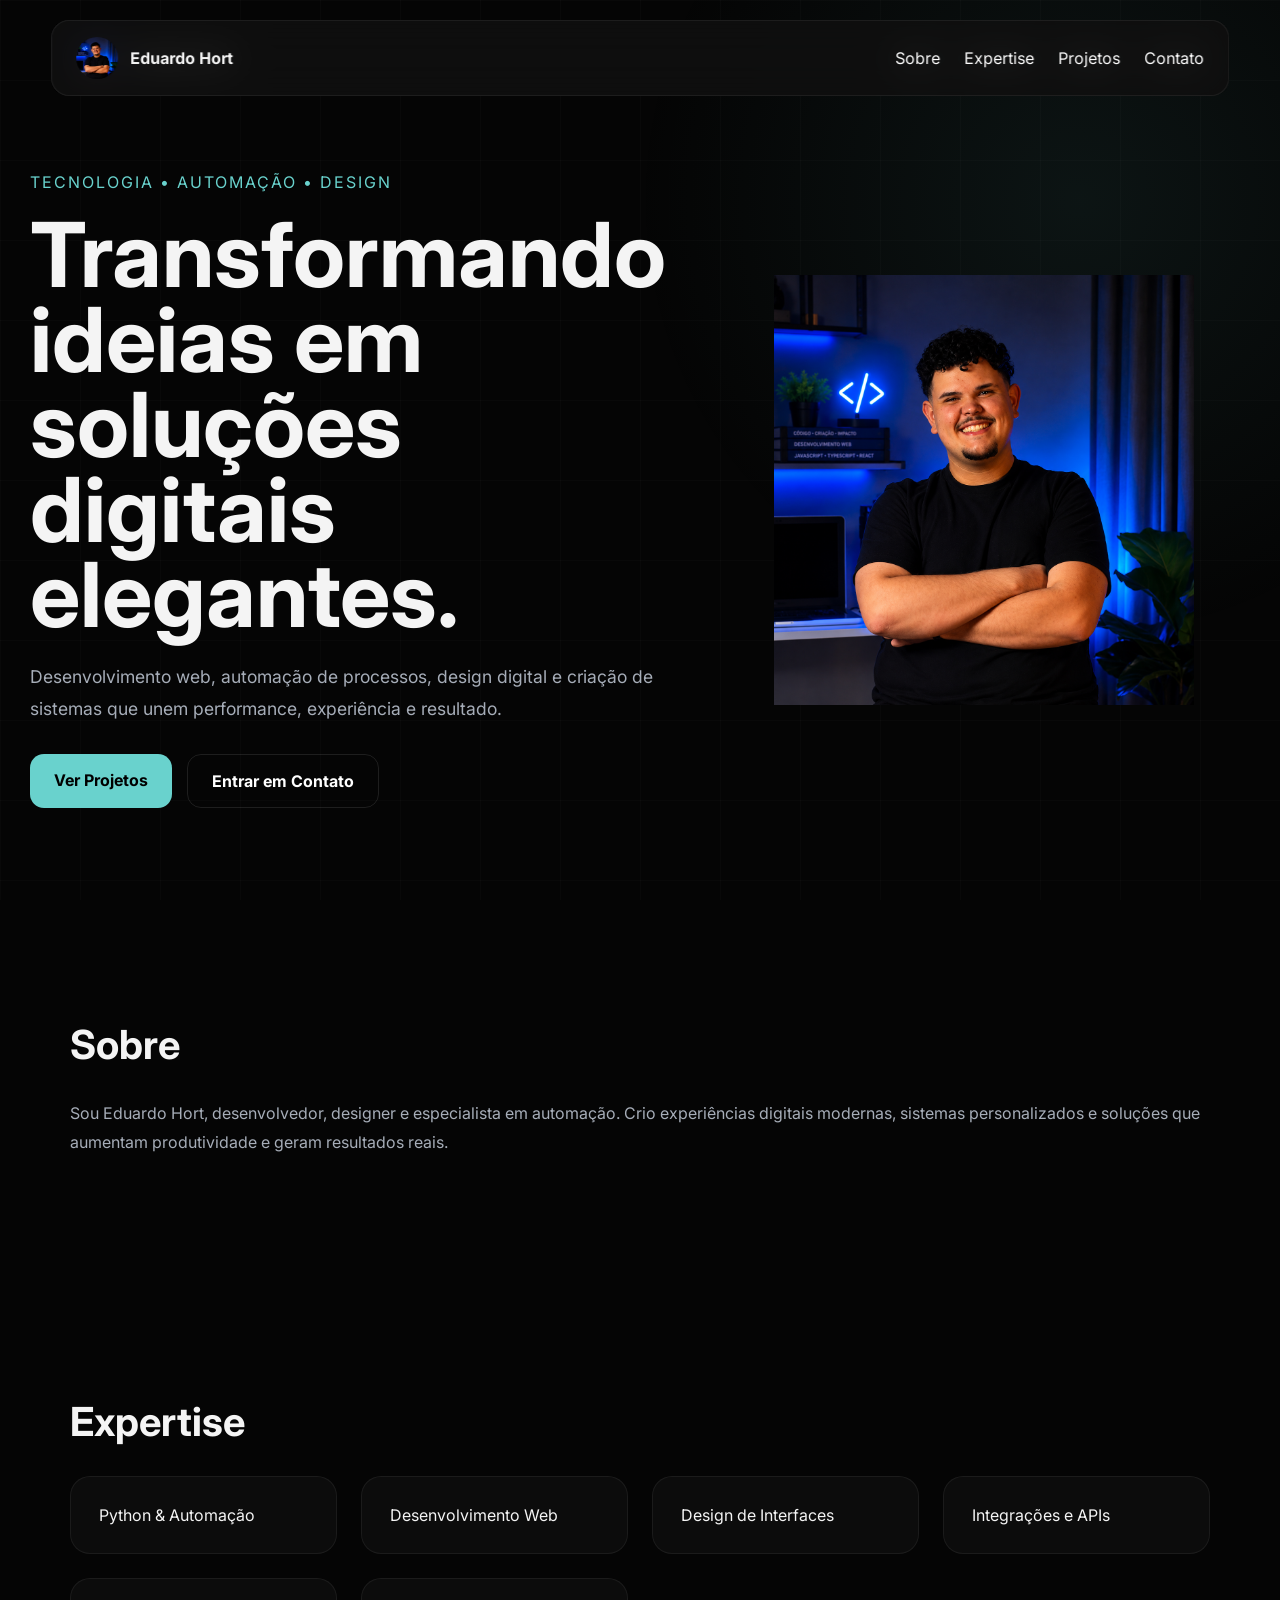
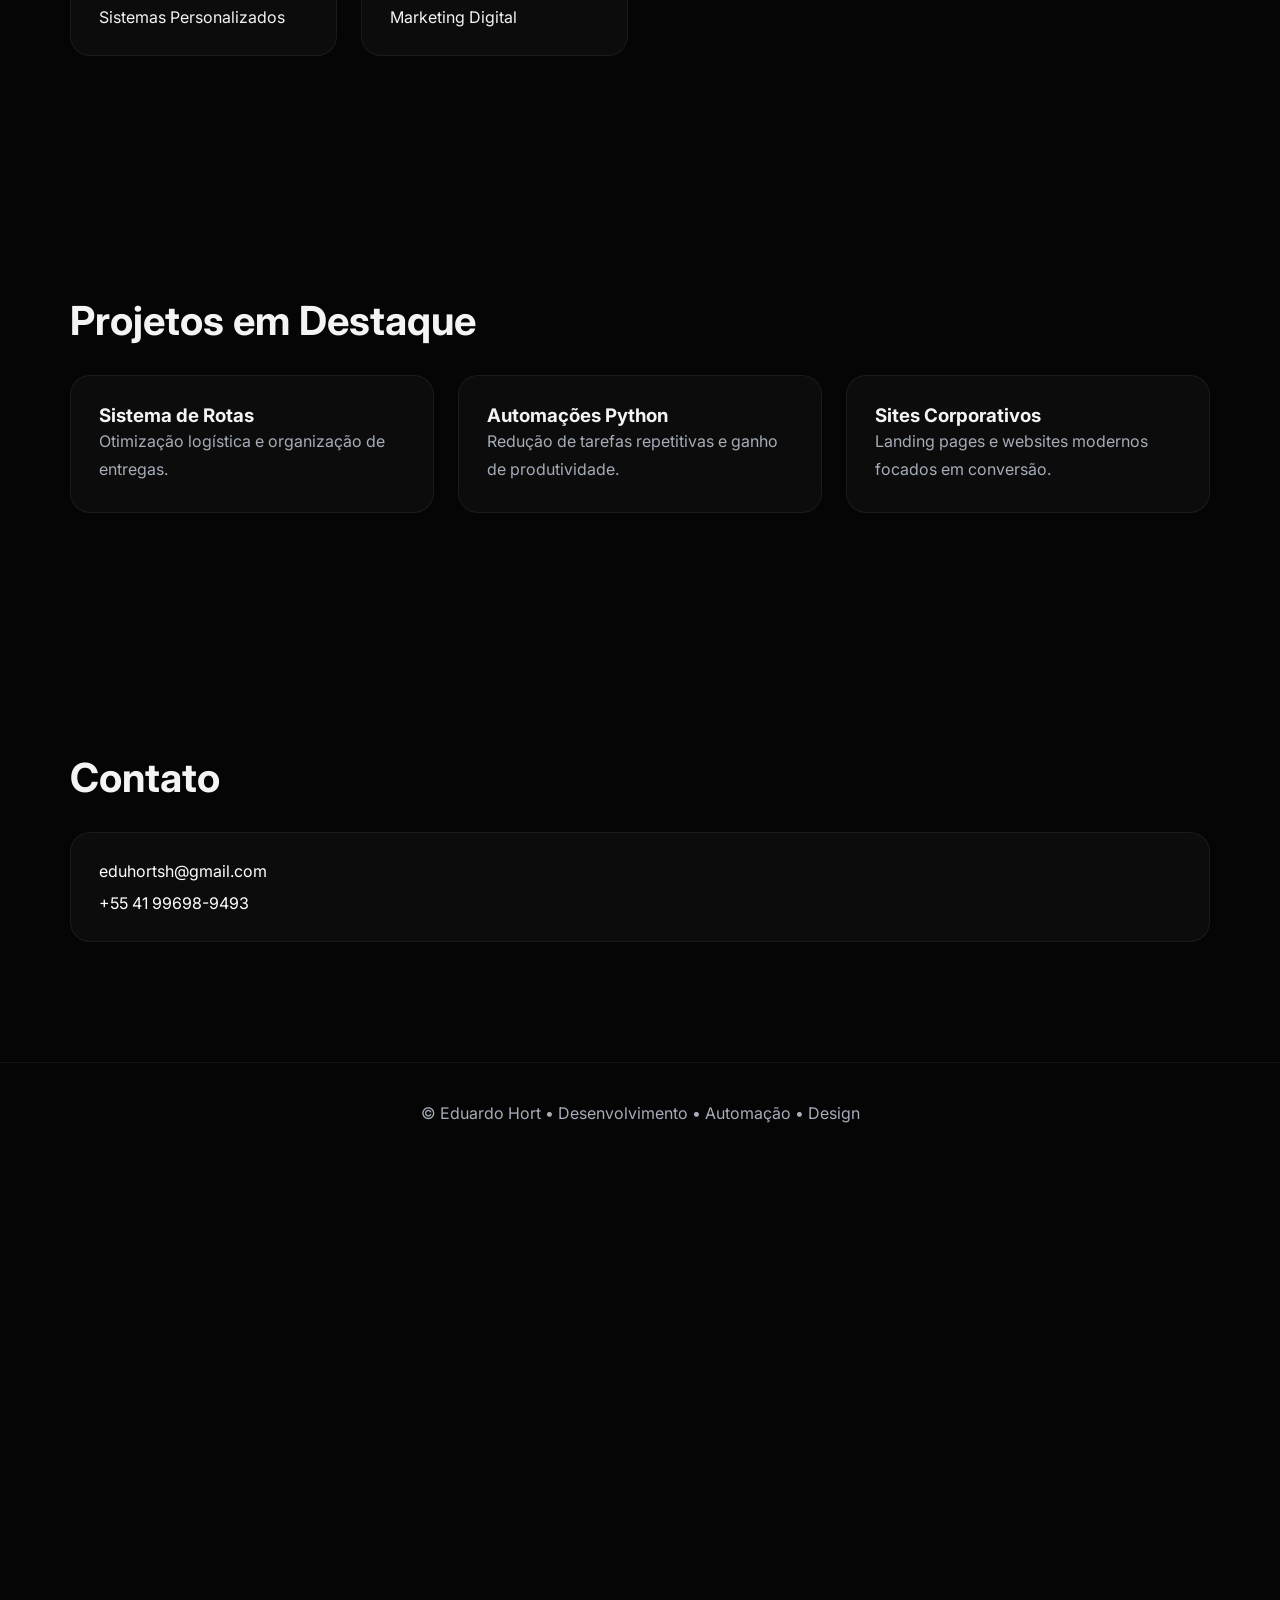
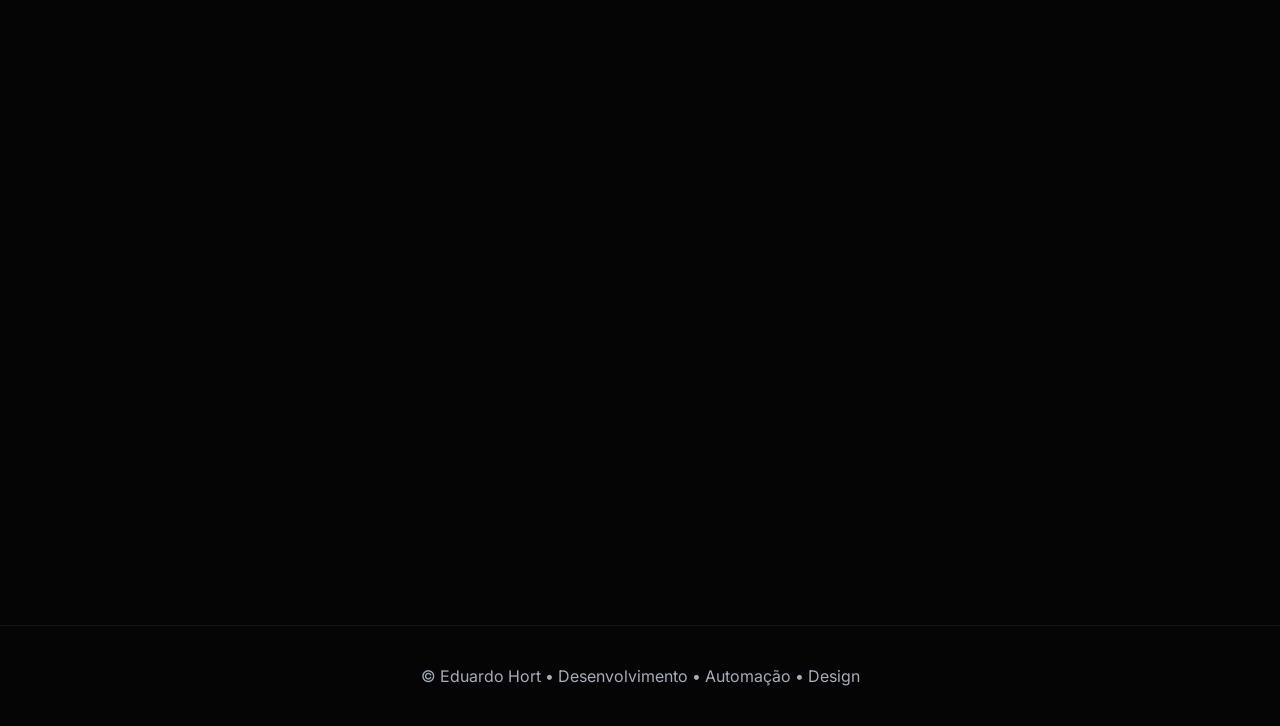
<file: index.html>
<!DOCTYPE html>
<html lang="pt-BR">
<head>
<meta charset="UTF-8">
<meta name="viewport" content="width=device-width, initial-scale=1.0">
<title>Eduardo Hort | Desenvolvimento, Automação e Design</title>
<link rel="stylesheet" href="style.css">
<link rel="preconnect" href="https://fonts.googleapis.com">
<link href="https://fonts.googleapis.com/css2?family=Inter:wght@300;400;500;600;700;800;900&display=swap" rel="stylesheet">
</head>
<body>

<nav class="navbar">
    <div class="brand">
        <img src="logo.png" alt="Logo Eduardo Hort">
        <span>Eduardo Hort</span>
    </div>

    <div class="nav-links">
        <a href="#sobre">Sobre</a>
        <a href="#expertise">Expertise</a>
        <a href="#projetos">Projetos</a>
        <a href="#contato">Contato</a>
    </div>
</nav>

<header class="hero">
    <div class="hero-content reveal">
        <p class="eyebrow">TECNOLOGIA • AUTOMAÇÃO • DESIGN</p>

        <h1>
            Transformando ideias em soluções digitais elegantes.
        </h1>

        <p class="hero-text">
            Desenvolvimento web, automação de processos, design digital e criação
            de sistemas que unem performance, experiência e resultado.
        </p>

        <div class="hero-buttons">
            <a href="#projetos" class="btn primary">Ver Projetos</a>
            <a href="#contato" class="btn secondary">Entrar em Contato</a>
        </div>
    </div>

    <div class="hero-logo reveal">
        <img src="logo.png" alt="Logo">
    </div>
</header>

<section id="sobre" class="section reveal">
    <h2>Sobre</h2>
    <p>
        Sou Eduardo Hort, desenvolvedor, designer e especialista em automação.
        Crio experiências digitais modernas, sistemas personalizados e soluções
        que aumentam produtividade e geram resultados reais.
    </p>
</section>

<section id="expertise" class="section reveal">
    <h2>Expertise</h2>

    <div class="cards">
        <div class="card">Python & Automação</div>
        <div class="card">Desenvolvimento Web</div>
        <div class="card">Design de Interfaces</div>
        <div class="card">Integrações e APIs</div>
        <div class="card">Sistemas Personalizados</div>
        <div class="card">Marketing Digital</div>
    </div>
</section>

<section id="projetos" class="section reveal">
    <h2>Projetos em Destaque</h2>

    <div class="projects">
        <div class="project">
            <h3>Sistema de Rotas</h3>
            <p>Otimização logística e organização de entregas.</p>
        </div>

        <div class="project">
            <h3>Automações Python</h3>
            <p>Redução de tarefas repetitivas e ganho de produtividade.</p>
        </div>

        <div class="project">
            <h3>Sites Corporativos</h3>
            <p>Landing pages e websites modernos focados em conversão.</p>
        </div>
    </div>
</section>

<section id="contato" class="section reveal">
    <h2>Contato</h2>

    <div class="contact-box">
        <a href="mailto:eduhortsh@gmail.com">eduhortsh@gmail.com</a>
        <a href="https://wa.me/5541996989493" target="_blank">+55 41 99698-9493</a>
    </div>
</section>

<footer>
    <p>© Eduardo Hort • Desenvolvimento • Automação • Design</p>
</footer>

<script src="script.js"></script>
</body>
</html>
<!DOCTYPE html>
<html lang="pt-BR">
<head>
<meta charset="UTF-8">
<meta name="viewport" content="width=device-width, initial-scale=1.0">
<title>Eduardo Hort | Desenvolvimento, Automação e Design</title>
<link rel="stylesheet" href="style.css">
<link rel="preconnect" href="https://fonts.googleapis.com">
<link href="https://fonts.googleapis.com/css2?family=Inter:wght@300;400;500;600;700;800;900&display=swap" rel="stylesheet">
</head>
<body>

<nav class="navbar">
    <div class="brand">
        <img src="logo.png" alt="Logo Eduardo Hort">
        <span>Eduardo Hort</span>
    </div>

    <div class="nav-links">
        <a href="#sobre">Sobre</a>
        <a href="#expertise">Expertise</a>
        <a href="#projetos">Projetos</a>
        <a href="#contato">Contato</a>
    </div>
</nav>

<header class="hero">
    <div class="hero-content reveal">
        <p class="eyebrow">TECNOLOGIA • AUTOMAÇÃO • DESIGN</p>

        <h1>
            Transformando ideias em soluções digitais elegantes.
        </h1>

        <p class="hero-text">
            Desenvolvimento web, automação de processos, design digital e criação
            de sistemas que unem performance, experiência e resultado.
        </p>

        <div class="hero-buttons">
            <a href="#projetos" class="btn primary">Ver Projetos</a>
            <a href="#contato" class="btn secondary">Entrar em Contato</a>
        </div>
    </div>

    <div class="hero-logo reveal">
        <img src="logo.png" alt="Logo">
    </div>
</header>

<section id="sobre" class="section reveal">
    <h2>Sobre</h2>
    <p>
        Sou Eduardo Hort, desenvolvedor, designer e especialista em automação.
        Crio experiências digitais modernas, sistemas personalizados e soluções
        que aumentam produtividade e geram resultados reais.
    </p>
</section>

<section id="expertise" class="section reveal">
    <h2>Expertise</h2>

    <div class="cards">
        <div class="card">Python & Automação</div>
        <div class="card">Desenvolvimento Web</div>
        <div class="card">Design de Interfaces</div>
        <div class="card">Integrações e APIs</div>
        <div class="card">Sistemas Personalizados</div>
        <div class="card">Marketing Digital</div>
    </div>
</section>

<section id="projetos" class="section reveal">
    <h2>Projetos em Destaque</h2>

    <div class="projects">
        <div class="project">
            <h3>Sistema de Rotas</h3>
            <p>Otimização logística e organização de entregas.</p>
        </div>

        <div class="project">
            <h3>Automações Python</h3>
            <p>Redução de tarefas repetitivas e ganho de produtividade.</p>
        </div>

        <div class="project">
            <h3>Sites Corporativos</h3>
            <p>Landing pages e websites modernos focados em conversão.</p>
        </div>
    </div>
</section>

<section id="contato" class="section reveal">
    <h2>Contato</h2>

    <div class="contact-box">
        <a href="mailto:eduhortsh@gmail.com">eduhortsh@gmail.com</a>
        <a href="https://wa.me/5541996989493" target="_blank">+55 41 99698-9493</a>
    </div>
</section>

<footer>
    <p>© Eduardo Hort • Desenvolvimento • Automação • Design</p>
</footer>

<script src="script.js"></script>
</body>
</html>
</file>
<file: style.css>
:root{
--bg:#050505;
--panel:#0d0f14;
--accent:#69D2CD;
--text:#f4f4f4;
--muted:#a6adb8;
}

*{margin:0;padding:0;box-sizing:border-box}
html{scroll-behavior:smooth}

body{
font-family:'Inter',sans-serif;
background:var(--bg);
color:var(--text);
overflow-x:hidden;
}

body::before{
content:'';
position:fixed;
inset:0;
background-image:
linear-gradient(rgba(255,255,255,.02) 1px,transparent 1px),
linear-gradient(90deg,rgba(255,255,255,.02) 1px,transparent 1px);
background-size:80px 80px;
pointer-events:none;
z-index:-2;
}

body::after{
content:'';
position:fixed;
width:900px;
height:900px;
right:-250px;
top:-250px;
background:radial-gradient(circle,rgba(105,210,205,.08),transparent 70%);
pointer-events:none;
z-index:-1;
animation:pulse 10s infinite ease-in-out;
}

@keyframes pulse{
50%{transform:scale(1.08)}
}

.navbar{
position:fixed;
top:20px;
left:50%;
transform:translateX(-50%);
width:min(1200px,92%);
display:flex;
justify-content:space-between;
align-items:center;
padding:16px 24px;
background:rgba(15,15,15,.75);
backdrop-filter:blur(18px);
border:1px solid rgba(255,255,255,.06);
border-radius:18px;
z-index:100;
}

.brand{
display:flex;
align-items:center;
gap:12px;
font-weight:700;
}

.brand img{
width:42px;
height:42px;
border-radius:50%;
}

.nav-links{
display:flex;
gap:24px;
}

.nav-links a{
color:white;
text-decoration:none;
}

.hero{
min-height:100vh;
max-width:1300px;
margin:auto;
display:grid;
grid-template-columns:1.2fr 1fr;
align-items:center;
gap:50px;
padding:120px 30px 40px;
}

.hero-logo img{
width:100%;
max-width:420px;
display:block;
margin:auto;
animation:float 8s infinite ease-in-out;
}

@keyframes float{
50%{transform:translateY(-10px)}
}

.eyebrow{
color:var(--accent);
letter-spacing:2px;
margin-bottom:20px;
}

.hero h1{
font-size:clamp(3rem,7vw,6rem);
line-height:.95;
margin-bottom:24px;
}

.hero-text{
font-size:1.1rem;
line-height:1.8;
color:var(--muted);
max-width:700px;
}

.hero-buttons{
display:flex;
gap:15px;
margin-top:30px;
}

.btn{
padding:16px 24px;
border-radius:14px;
text-decoration:none;
font-weight:700;
}

.primary{
background:var(--accent);
color:#000;
}

.secondary{
border:1px solid rgba(255,255,255,.1);
color:#fff;
}

.section{
max-width:1200px;
margin:auto;
padding:120px 30px;
}

.section h2{
font-size:2.5rem;
margin-bottom:30px;
}

.section p{
color:var(--muted);
line-height:1.8;
}

.cards,.projects{
display:grid;
grid-template-columns:repeat(auto-fit,minmax(260px,1fr));
gap:24px;
}

.card,.project,.contact-box{
background:rgba(255,255,255,.03);
border:1px solid rgba(255,255,255,.06);
padding:28px;
border-radius:20px;
transition:.3s;
}

.card:hover,.project:hover{
transform:translateY(-4px);
border-color:rgba(105,210,205,.3);
}

.contact-box{
display:flex;
flex-direction:column;
gap:12px;
}

.contact-box a{
color:white;
text-decoration:none;
}

footer{
text-align:center;
padding:40px;
color:var(--muted);
border-top:1px solid rgba(255,255,255,.06);
}

.reveal{
opacity:0;
transform:translateY(30px);
transition:.8s;
}

.reveal.active{
opacity:1;
transform:none;
}

@media(max-width:900px){
.hero{
grid-template-columns:1fr;
text-align:center;
}
.nav-links{display:none;}
.hero-buttons{justify-content:center;}
}
</file>
